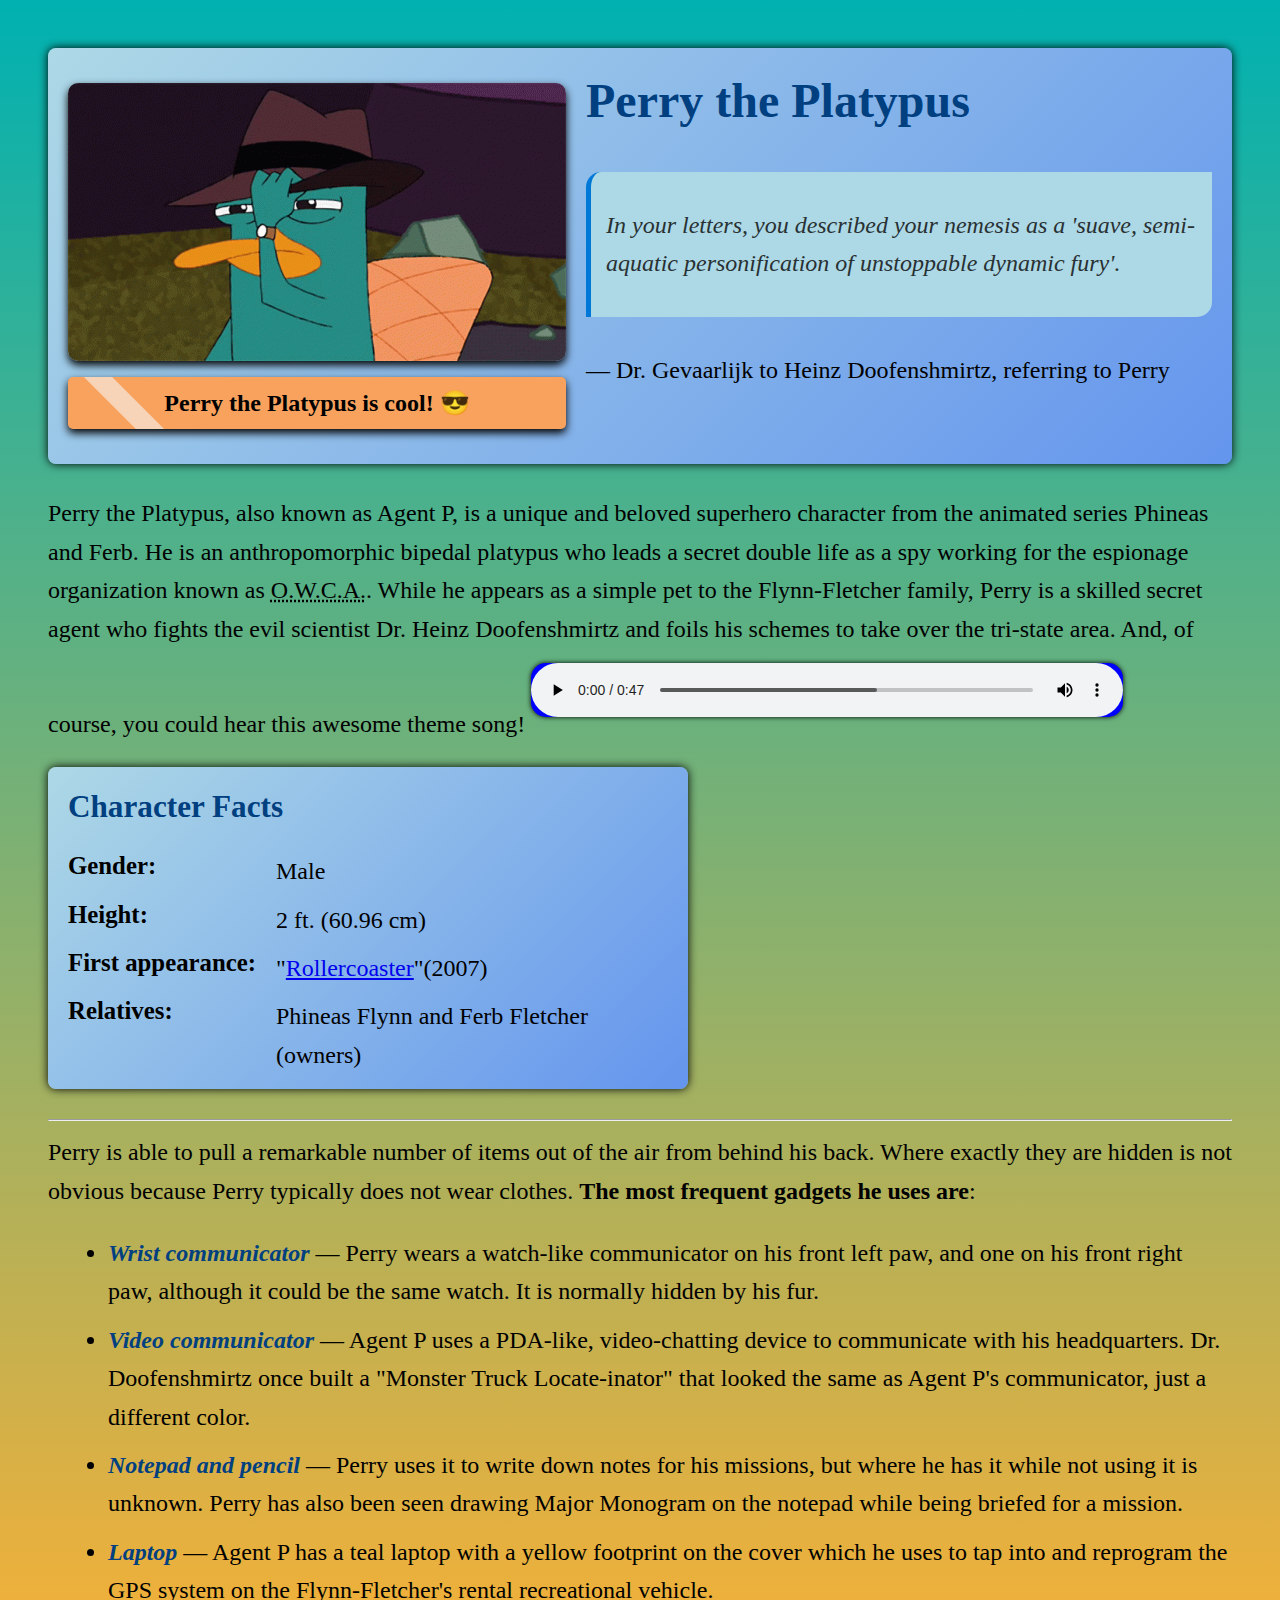
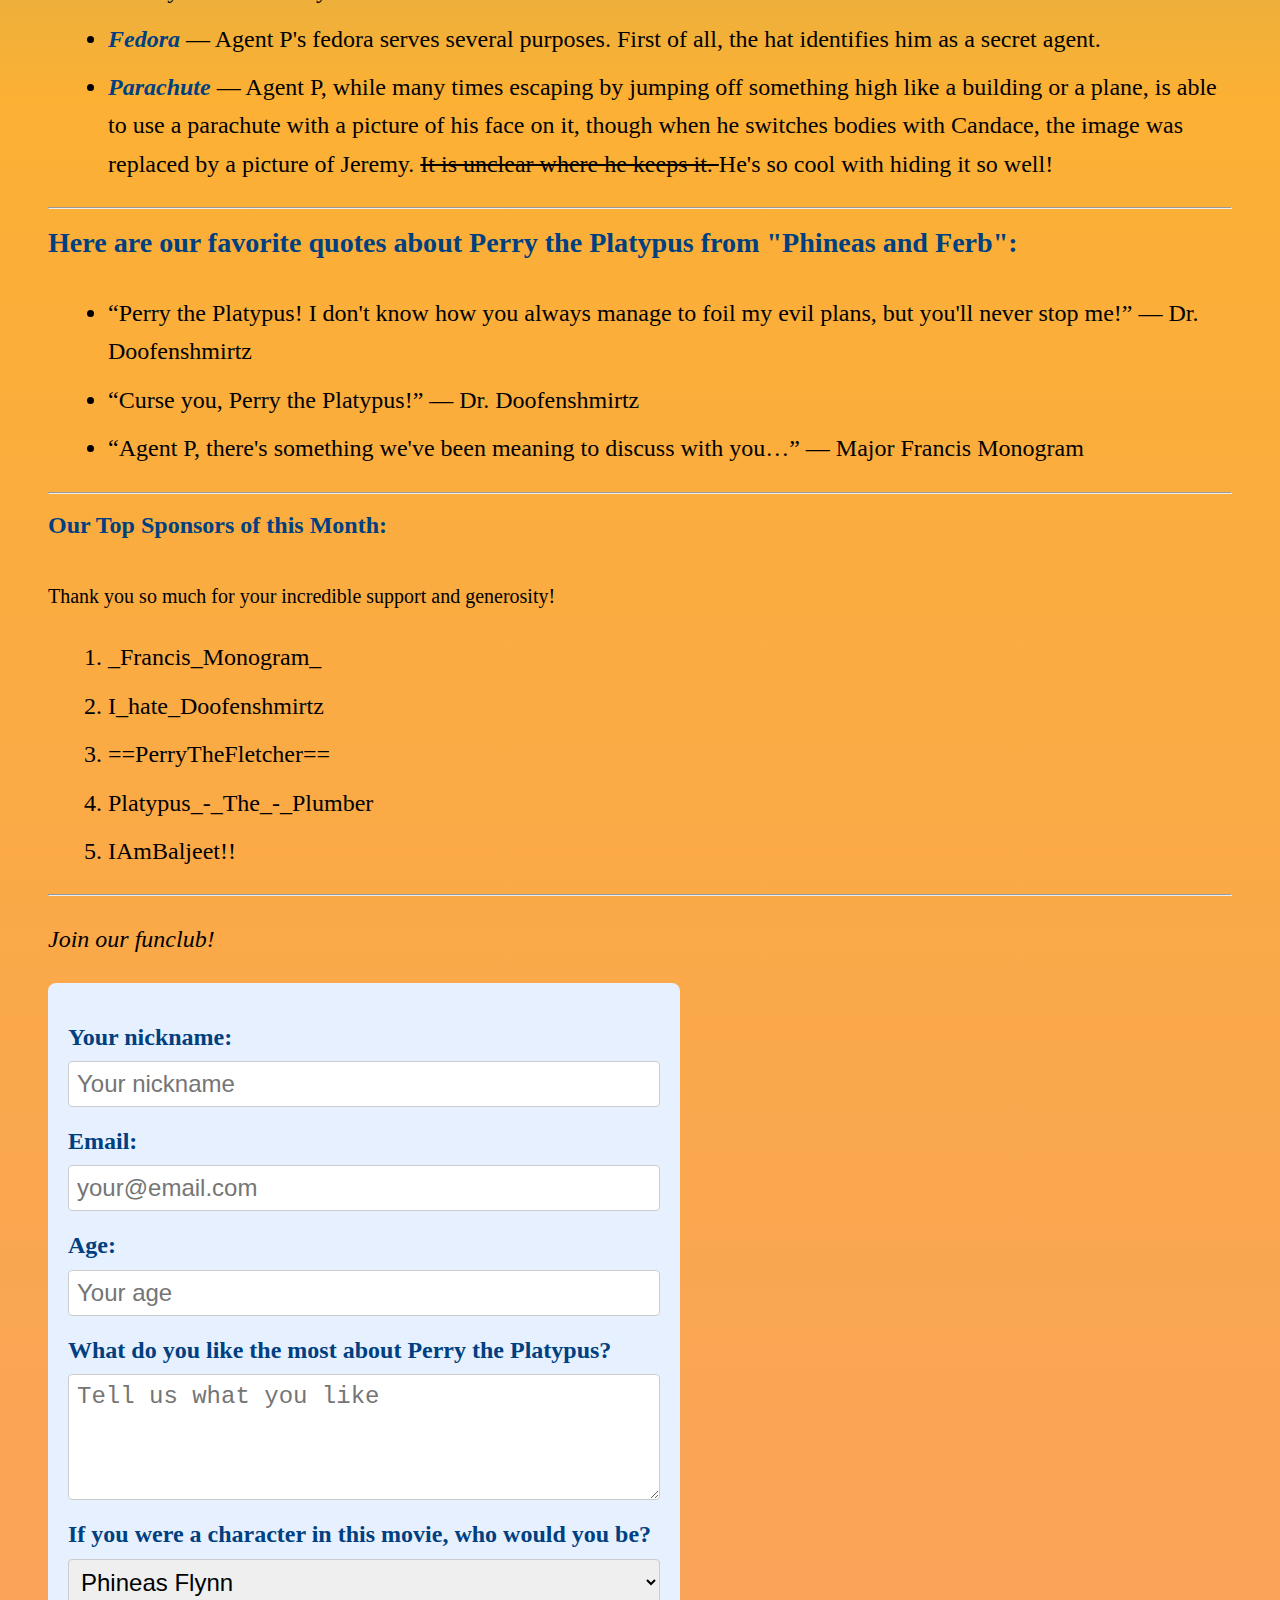
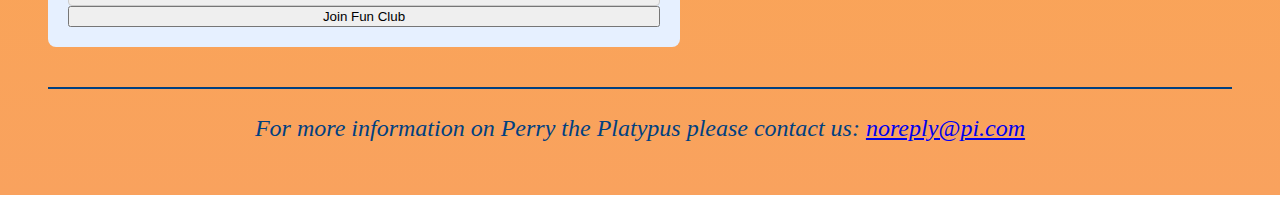
<file: src/index.html>
<!DOCTYPE html>
<html lang="en">
<head>
    <meta charset="UTF-8">
    <meta name="viewport" content="width=device-width, initial-scale=1.0">
    <link rel="stylesheet" href="./style.css">
    <title>Perry the Platypus</title>
</head>
<body>
<div class="table">
    <div>
        <figure class="figure">
            <img class="main_img" src="images/perry-the-platypus-hat.gif" alt="Perry the Platypus">
            <figcaption class="figcaption">
                <button class="button-perry">Perry the Platypus is cool! &#128526;</button>
            </figcaption>
        </figure>
    </div>

    <div>
        <h1>Perry the Platypus</h1>
        <div>
            <blockquote class="blockquote">
                <p>In your letters, you described your nemesis as a 'suave, semi-aquatic personification of
                    unstoppable
                    dynamic fury'.</p>
            </blockquote>
            <p>&mdash; Dr. Gevaarlijk to Heinz Doofenshmirtz, referring to Perry</p>
        </div>
    </div>
</div>

<p>
    Perry the Platypus, also known as Agent P, is a unique and beloved superhero character from the
    animated series Phineas and Ferb.
    He is an anthropomorphic bipedal platypus who leads a secret double life as a spy working for the
    espionage organization known as <abbr title="Organization Without a Cool Acronym">O.W.C.A.</abbr>.
    While he appears as a simple pet to the Flynn-Fletcher family, Perry is a skilled secret agent who
    fights the evil scientist Dr. Heinz Doofenshmirtz and foils his schemes to take over the tri-state
    area.
    And, of course, you could hear this awesome theme song!
    <audio class="audio-perry" controls>
        <source src="audio/Perry_the_Platypus_-_Theme_(SkySound.cc).mp3" type="audio/mpeg">
    </audio>
</p>

<div class="facts table">

    <h3 class="table-name">Character Facts</h3>

    <div>Gender</div>
    <div>Male</div>

    <div>Height</div>
    <div>2 ft. (60.96 cm)</div>

    <div>First appearance</div>
    <div>
        "<a href="/wiki/Rollercoaster_(Phineas_and_Ferb)"
            title="Rollercoaster (Phineas and Ferb)">Rollercoaster</a>"(2007)
    </div>

    <div>Relatives</div>
    <div>Phineas Flynn and Ferb Fletcher (owners)</div>
</div>
<hr>

<div>
    Perry is able to pull a remarkable number of items out of the air from behind his back. Where exactly they are
    hidden is not obvious because Perry typically does not wear clothes. <b>The most frequent gadgets he uses
    are</b>:
</div>
<ul>
    <li>
        <b><em>Wrist communicator</em></b> &mdash; Perry wears a watch-like communicator on his front left
        paw, and one on his front right paw, although it could be the same watch. It is normally hidden by his fur.
    </li>
    <li>
        <b><em>Video communicator</em></b> &mdash; Agent P uses a PDA-like, video-chatting device to
        communicate with his headquarters. Dr. Doofenshmirtz once built a "Monster Truck Locate-inator" that looked
        the same as Agent P's communicator, just a different color.
    </li>
    <li>
        <b><em>Notepad and pencil</em></b> &mdash; Perry uses it to write down notes for his missions, but
        where he has it while not using it is unknown. Perry has also been seen drawing Major Monogram on the
        notepad while being briefed for a mission.
    </li>
    <li>
        <b><em>Laptop</em></b> &mdash; Agent P has a teal laptop with a yellow footprint on the cover
        which he uses to tap into and reprogram the GPS system on the Flynn-Fletcher's rental recreational vehicle.
    </li>
    <li>
        <b><em>Fedora</em></b> &mdash; Agent P's fedora serves several purposes. First of all, the hat
        identifies him as a secret agent.
    </li>
    <li>
        <b><em>Parachute</em></b> &mdash; Agent P, while many times escaping by jumping off something high
        like a building or a plane, is able to use a parachute with a picture of his face on it, though when he
        switches bodies with Candace, the image was replaced by a picture of Jeremy.
        <del>It is unclear where he keeps
            it.
        </del>
        He's so cool with hiding it so well!
    </li>
</ul>
<hr>

<div>
    <h3>Here are our favorite quotes about Perry the Platypus from "Phineas and Ferb": </h3>
    <ul>
        <li>
            <q>Perry the Platypus! I don't know how you always manage to foil my evil plans, but you'll never stop
                me!</q> &mdash; Dr. Doofenshmirtz
        </li>
        <li>
            <q>Curse you, Perry the Platypus!</q> &mdash; Dr. Doofenshmirtz
        </li>
        <li>
            <q>Agent P, there's something we've been meaning to discuss with you…</q> &mdash; Major Francis Monogram
        </li>
    </ul>
</div>
<hr>

<div>
    <h4>Our Top Sponsors of this Month:</h4>
    <small>Thank you so much for your incredible support and generosity!</small>
    <ol>
        <li>_Francis_Monogram_</li>
        <li>I_hate_Doofenshmirtz</li>
        <li>==PerryTheFletcher==</li>
        <li>Platypus_-_The_-_Plumber</li>
        <li>IAmBaljeet!!</li>
    </ol>
</div>
<hr>
<div>
    <p><i>Join our funclub!</i></p>
    <form class="join-form" action="/join-funclub" method="POST">
        <label class="label-form" for="nickname">Your nickname:</label>
        <input type="text" id="nickname" name="nickname" placeholder="Your nickname" required/>

        <label class="label-form" for="email">Email:</label>
        <input type="email" id="email" name="email" placeholder="your@email.com" required/>

        <label class="label-form" for="age">Age:</label>
        <input type="number" id="age" name="age" min="1" max="120" placeholder="Your age" required/>

        <label class="label-form" for="interests">What do you like the most about Perry the Platypus?</label>
        <textarea id="interests" name="interests" rows="4" placeholder="Tell us what you like"></textarea>

        <label class="label-form" for="your_character">If you were a character in this movie, who would you be?</label>
        <select id="your_character" name="your_character">
            <option value="Phineas">Phineas Flynn</option>
            <option value="Candace">Candace Flynn</option>
            <option value="Isabella">Isabella Garcia-Shapiro</option>
            <option value="Ferb">Ferb Fletcher</option>
            <option value="Vanessa">Vanessa Doofenshmirtz</option>
            <option value="Baljeet">Baljeet Tjinder</option>
            <option value="Stacy">Stacy Hirano</option>
        </select>
        <button type="submit">Join Fun Club</button>
    </form>
</div>
</body>
<footer>
    <div>
        <address>
            For more information on Perry the Platypus please contact us:
            <a href="mailto:noreply@pp.com">noreply@pi.com</a>
        </address>
    </div>
</footer>
</html>
</file>
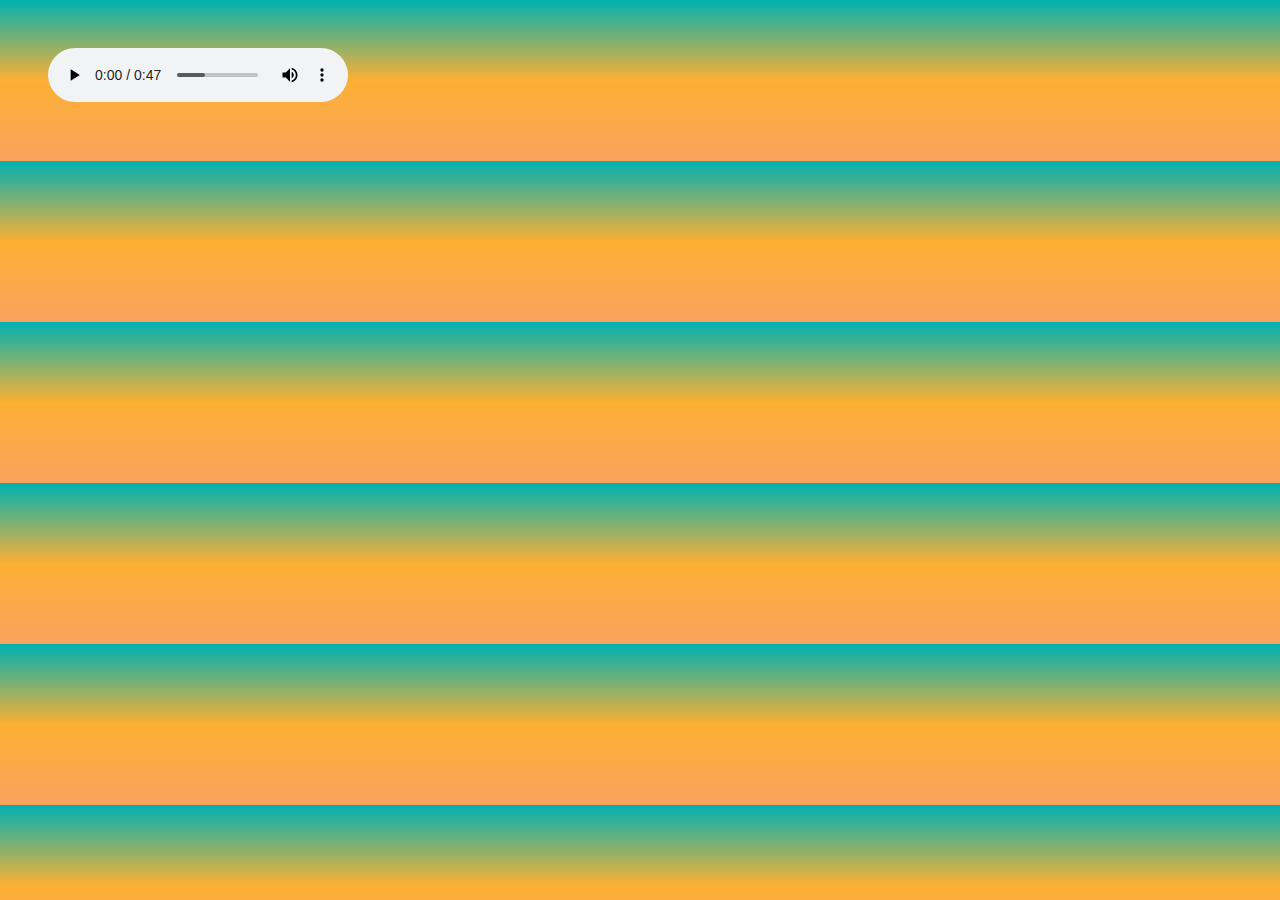
<file: src/audio.html>
<!DOCTYPE html>
<html lang="en">
<head>
    <meta charset="UTF-8">
    <meta name="viewport" content="width=device-width, initial-scale=1.0">
    <link rel="stylesheet" href="./style.css">
    <title>Perry the Platypus theme song</title>
</head>
<body class="song-body">
<audio controls>
    <source src="audio/Perry_the_Platypus_-_Theme_(SkySound.cc).mp3" type="audio/mpeg">
</audio>
</body>
</html>
</file>
<file: src/style.css>
body {
    background: linear-gradient(#00B1B1, #FCB034, #F9A25E) scroll;
    font-family: Comic Sans MS, Comic Sans, cursive;
    font-size: 1.5rem;
    padding: 40px;
    line-height: 1.6;
}

.audio-perry {
    width: 50%;
    border-radius: 15px;
    background-color: blue;
    box-shadow: 0 0 5px black;
    outline: none;
    margin: 15px 0;
}

.audio-perry:hover {
    box-shadow: 0 0 10px black;
    cursor: pointer;
}

.table {
    display: grid;
    margin-bottom: 30px;
    justify-content: flex-start;
    grid-template-columns: max-content 1fr;
    gap: 10px 20px;
    background: linear-gradient(-45deg, cornflowerblue, lightblue);
    padding: 15px 20px;
    border-radius: 8px;
    box-shadow: 0 0 10px black;
}

.facts {
    max-width: 600px;
}

.facts > div:nth-child(even) {
    font: bold 1.55rem "Comic Sans MS", cursive;
}

.facts > div:nth-child(even)::after {
    content: ":";
}

.table-name {
    grid-column: 1 / -1;
    font-size: 1.3em;
    margin-bottom: 10px;
    text-align: left;
}

.main_img {
    max-width: 100%;
    border-radius: 10px;
    box-shadow: 0 4px 8px black;
}

.figure {
    margin: 20px 0;
    text-align: center;
}

.figcaption {
    margin-top: 5px;
}

@keyframes slider {
    0% {
        left: -30px;
        margin-left: 0;
    }
    30% {
        left: 110%;
        margin-left: 80px;
    }
    100% {
        left: 110%;
        margin-left: 80px;
    }
}

.button-perry {
    font-family: Comic Sans MS, Comic Sans, cursive;
    font-weight: bold;
    font-size: 100%;
    overflow: hidden;
    position: relative;
    border: none;
    background-color: #F9A25E;
    box-shadow: 0 4px 8px black;
    border-radius: 5px;
    cursor: pointer;
    padding: 12px;
    width: 100%;
}

.button-perry::after {
    background-color: whitesmoke;

    content: "";
    display: block;
    width: 20px;
    height: 200px;
    margin-left: 60px;
    opacity: 0.6;
    position: absolute;
    left: -40px;
    top: -100px;
    transform: rotate(-45deg);
    transition: all 0.1s;
    animation-name: slider;
    animation-duration: 3.5s;
    animation-delay: 0.01s;
    animation-timing-function: ease-in-out;
    animation-iteration-count: infinite;
}

.button-perry:hover {
    filter: drop-shadow(2px 0 4px black) brightness(0.9);
}

h1, h2, h3, h4, h5, h6, b em, hr {
    color: #004080;
    margin-top: 0;
}

.blockquote {
    display: inline-block;
    background-color: lightblue;
    padding: 10px 15px;
    border-left: 5px solid #0078d7;
    border-radius: 15px 0;
    font-style: italic;
    color: #293133;
    margin: 0 0 10px 0;
}

ul, ol {
    margin-left: 20px;
}

li {
    margin-bottom: 10px;
}

.join-form {
    display: flex;
    flex-direction: column;
    max-width: 50%;
    background-color: #e6f0ff;
    padding: 20px;
    border-radius: 8px;
}

.label-form {
    display: block;
    margin-top: 15px;
    font-weight: 600;
    color: #004080;
}

input[type="text"],
input[type="email"],
input[type="number"],
textarea,
select {
    width: 100%;
    padding: 8px;
    margin-top: 5px;
    border-radius: 4px;
    border: 1px solid #ccc;
    box-sizing: border-box;
    font-size: 1em;
}


.button-perry[type="submit"] {
    margin-top: 20px;
    background-color: #0078d7;
}

footer {
    margin-top: 40px;
    padding-top: 20px;
    border-top: 2px solid #004080;
    text-align: center;
    color: #004080;
}
</file>
